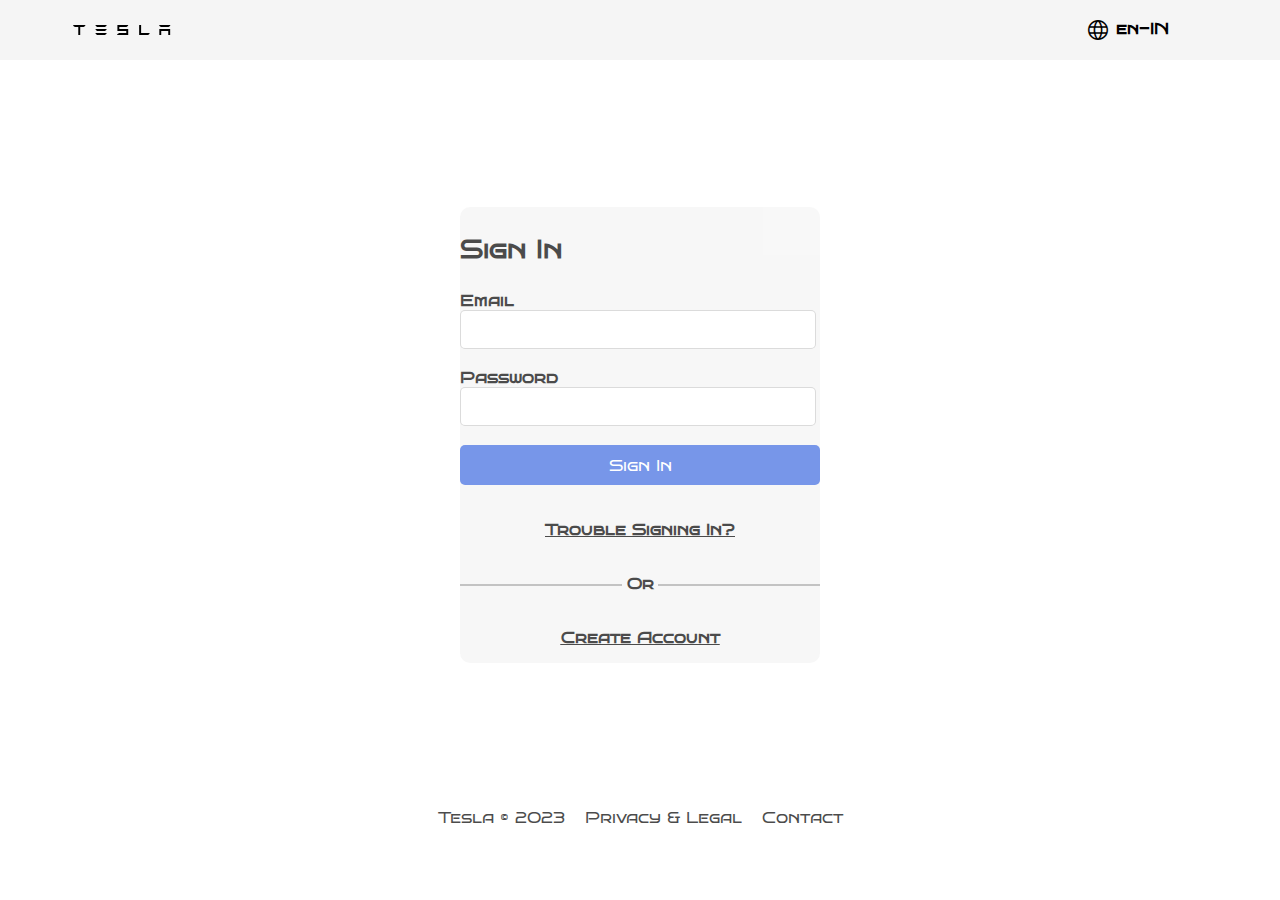
<file: account.html>
<!DOCTYPE html>
<html lang="en">
<head>
    <title>Tesla SSO - Sign in</title>
    <link rel="stylesheet" href="account.css">
    <link rel="stylesheet" href="https://fonts.googleapis.com/css2?family=Material+Symbols+Outlined:opsz,wght,FILL,GRAD@20..48,100..700,0..1,-50..200" />
    <link rel="preconnect" href="https://fonts.googleapis.com">
    <link rel="preconnect" href="https://fonts.gstatic.com" crossorigin>
    <link href="https://fonts.googleapis.com/css2?family=Bruno+Ace+SC&display=swap" rel="stylesheet">
    <link rel="icon" type="image/x-icon" href="tesla_logo_icon_169601.png">
</head>
<body>
    <header>
        <nav>
            <div class="one"> 
                <a href="#">
                <svg class="tds-icon tds-icon-logo-wordmark tds-site-logo-icon" viewBox="0 0 342 35" xmlns="http://www.w3.org/2000/svg">
                <path d="M0 .1a9.7 9.7 0 0 0 7 7h11l.5.1v27.6h6.8V7.3L26 7h11a9.8 9.8 0 0 0 7-7H0zm238.6 0h-6.8v34.8H263a9.7 9.7 0 0 0 6-6.8h-30.3V0zm-52.3 6.8c3.6-1 6.6-3.8 7.4-6.9l-38.1.1v20.6h31.1v7.2h-24.4a13.6 13.6 0 0 0-8.7 7h39.9v-21h-31.2v-7h24zm116.2 28h6.7v-14h24.6v14h6.7v-21h-38zM85.3 7h26a9.6 9.6 0 0 0 7.1-7H78.3a9.6 9.6 0 0 0 7 7zm0 13.8h26a9.6 9.6 0 0 0 7.1-7H78.3a9.6 9.6 0 0 0 7 7zm0 14.1h26a9.6 9.6 0 0 0 7.1-7H78.3a9.6 9.6 0 0 0 7 7zM308.5 7h26a9.6 9.6 0 0 0 7-7h-40a9.6 9.6 0 0 0 7 7z" fill="currentColor">
                </path>
                </svg></a>
            </div>
            <div class="two"></div>
            <div class="lang">
                <button class="btn">
                    <span class="material-symbols-outlined">language</span>
                    en-IN
                </button>
            </div>
        </nav>
    </header>
    <div class="account">
        <form name="userinfo" onsubmit="return validate()">
            <p style="font-size: 26px;">Sign In</p>
            Email<br>
            <input type="email" name="email" pattern="[a-z0-9._%+-]+@[a-z0-9.-]+\.[a-z]{2,}$"><br><br>
            Password<br>
            <input type="text" name="password" pattern="(?=.*\d)(?=.*[a-z])(?=.*[A-Z]).{8,}"><br><br>
            <button class="btn" type="submit">Sign In</button><br><br>
            <p class="sign"><a href="#">Trouble Signing In?</a></p><br>
            <div class="or">Or</div><br>
            <p class="sign"><a href="signup.html">Create Account</a></p>
            <!-- <button class="btn1" type="submit">Create Account</button><br><br> -->
        </form>
    </div><br>
    <footer>
        <div class="foot">
            <ul>
                <li><a href="#">Tesla © 2023</a></li>
                <li><a href="#">Privacy & Legal</a></li>
                <li><a href="#">Contact</a></li>
            </ul>
        </div>
    </footer>
    <script src="signin.js"></script>
</body>
</html>
</file>
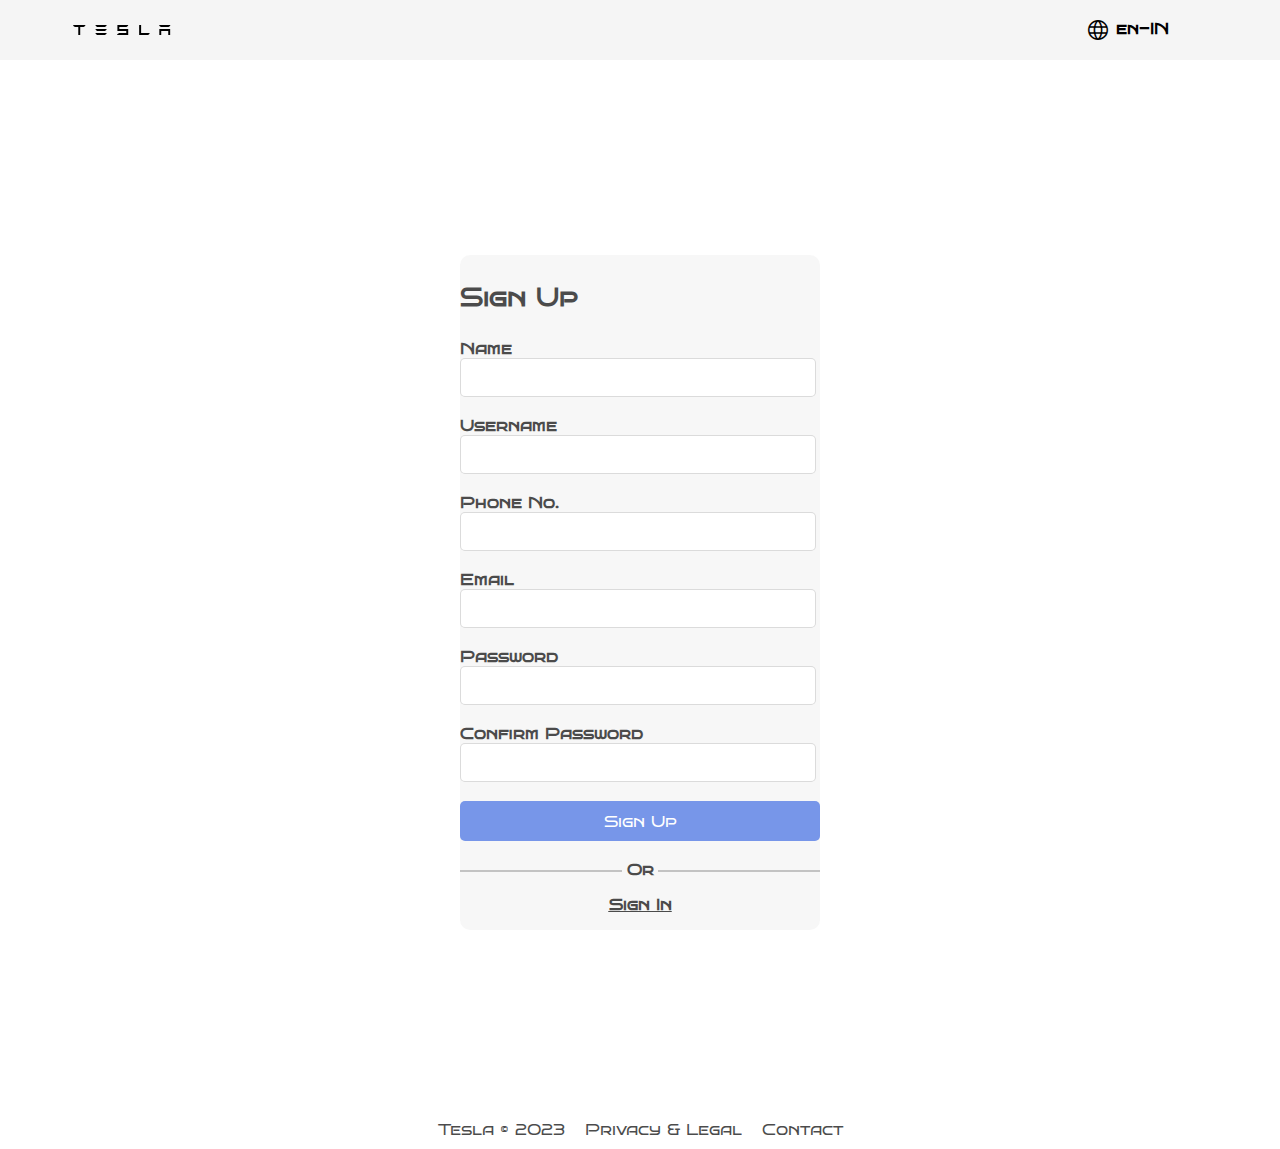
<file: signup.html>
<!DOCTYPE html>
<html lang="en">

<head>
    <title>Tesla SSO - Sign Up</title>
    <link rel="stylesheet" href="signup.css">
    <link rel="stylesheet" href="https://fonts.googleapis.com/css2?family=Material+Symbols+Outlined:opsz,wght,FILL,GRAD@20..48,100..700,0..1,-50..200"/>
    <link rel="preconnect" href="https://fonts.googleapis.com">
    <link rel="preconnect" href="https://fonts.gstatic.com" crossorigin>
    <link href="https://fonts.googleapis.com/css2?family=Bruno+Ace+SC&display=swap" rel="stylesheet">
    <link rel="icon" type="image/x-icon" href="tesla_logo_icon_169601.png">  
</head>
<body>
    <header>
        <nav>
            <div class="one"> 
                <a href="#">
                <svg class="tds-icon tds-icon-logo-wordmark tds-site-logo-icon" viewBox="0 0 342 35" xmlns="http://www.w3.org/2000/svg">
                <path d="M0 .1a9.7 9.7 0 0 0 7 7h11l.5.1v27.6h6.8V7.3L26 7h11a9.8 9.8 0 0 0 7-7H0zm238.6 0h-6.8v34.8H263a9.7 9.7 0 0 0 6-6.8h-30.3V0zm-52.3 6.8c3.6-1 6.6-3.8 7.4-6.9l-38.1.1v20.6h31.1v7.2h-24.4a13.6 13.6 0 0 0-8.7 7h39.9v-21h-31.2v-7h24zm116.2 28h6.7v-14h24.6v14h6.7v-21h-38zM85.3 7h26a9.6 9.6 0 0 0 7.1-7H78.3a9.6 9.6 0 0 0 7 7zm0 13.8h26a9.6 9.6 0 0 0 7.1-7H78.3a9.6 9.6 0 0 0 7 7zm0 14.1h26a9.6 9.6 0 0 0 7.1-7H78.3a9.6 9.6 0 0 0 7 7zM308.5 7h26a9.6 9.6 0 0 0 7-7h-40a9.6 9.6 0 0 0 7 7z" fill="currentColor">
                </path>
                </svg></a>
            </div>
            <div class="two"></div>
            <div class="lang">
                <button class="btn">
                    <span class="material-symbols-outlined">language</span>
                    en-IN
                </button>
            </div>
        </nav>
    </header>

    <div class="account">
        <form name="userinfo" onsubmit="return validate()">
            <p style="font-size: 26px;">Sign Up</p>
            Name<br>
            <input type="text" name="name"><br><br>
            Username<br>
            <input type="text" name="username"><br><br>
            Phone No.<br>
            <input type="text" name="phone"><br><br>
            Email<br>
            <input type="email" name ="email" pattern="[a-z0-9._%+-]+@[a-z0-9.-]+\.[a-z]{2,}$"><br><br>
            Password<br>
            <input type="password" name="password" pattern="(?=.*\d)(?=.*[a-z])(?=.*[A-Z]).{8,}"><br><br>
            Confirm Password<br>
            <input type="password" name="confirm" pattern="(?=.*\d)(?=.*[a-z])(?=.*[A-Z]).{8,}"><br><br>

            <button class="btn" id="submit" type="submit">Sign Up</button><br><br>
            <div class="or">Or</div>
            <p class="sign"><a href="account.html">Sign In</a></p>
        </form>
    </div>

    <footer>
        <div class="foot">
            <ul>
                <li><a href="#">Tesla © 2023</a></li>
                <li><a href="#">Privacy & Legal</a></li>
                <li><a href="#">Contact</a></li>
            </ul>
        </div>
    </footer>

    <script src="signup.js"></script>
</body>
</html>
</file>
<file: account.css>
body{
    padding: 0;
    margin: 0;
    height: 100vh;
    /* background: url()
    no-repeat center fixed;
    background-size: cover;  */
}
   
header{
    /* border: 2px solid black; */
    position: sticky;
    width: 100%;
    margin-bottom: 0;
    background-color: whitesmoke;
}

nav{
    flex: 100%;
    display: flex;   
}

.one{
    /* border:2px solid red; */
    width: 20%;
    display: flex;
    justify-content: center;
    /* opacity: .7; */
    /* padding-top: 10px; */
}

.one svg{
    width: 40%;
    color: black;
}

.one a{
    /* border: 2px solid orangered; */
    display: flex;  
    justify-content: center;
}

.two{
    /* border:2px solid blue; */
    flex: 60%;
    display: flex;
}

.lang{
    /* border: 2px solid darkblue; */
    display: flex;
    flex: 20%;
    flex-flow: wrap;
    justify-content: end;
    padding: 30px;
    margin: 0;
    font-family: 'Bruno Ace SC', cursive;
    transition: background-color .40s ease;
}

.material-symbols-outlined {
    /* border: 2px solid black; */
    font-variation-settings:
    'FILL' 0,
    'wght' 400,
    'GRAD' 0,
    'opsz' 48;
    color: black;
    vertical-align: middle;
}

.lang .btn{
    /* border: 2px solid red; */
    position: absolute;
    transform: translate(-50%, -50%);
    -ms-transform: translate(-50%, -50%);
    background-color: transparent;
    font-family: 'Bruno Ace SC', cursive;
    color: black;
    font-size: 16px;
    padding: 10px 20px;
    border: none;
    cursor: pointer;
    border-radius: 5px;
    justify-content: center;
    align-items: center;
    font-weight: bold;
}

.lang .btn:hover{
    background-color: lightgray;
}

.lang .btn::before{
    content: "";
    position: absolute;
    bottom: 0;
    left: 0;
    width: 0;
    height: 2px;
    transition: .4s ease-in-out;
    background-color: rgba(0,0,0,.9);
}
  
.lang .btn:hover:before{
    width: 100%;
}

.account{
    /* border: 2px solid black; */
    display: flex;
    flex-wrap: wrap;
    justify-content: center;
    height: 80vh;
    align-items: center;
    font-weight: bold;
    padding-top: 15px;
}

.account form{
    background-color: whitesmoke;
    border-radius: 10px;
    /* border: 2px solid red; */
    justify-content: center;
    align-items: center; 
    font-family: 'Bruno Ace SC', cursive;
    opacity: .7;
}

.account form input{
    position: relative;
    /* background-color: whitesmoke; */
    color: black;
    font-size: 1.2em;
    border-radius: 5px;
    justify-content: center;
    vertical-align: middle;
    text-align: center;
    height: 35px;
    width: 350px;
    border: 1px solid rgb(0, 0, 0,.2);
    font-family: 'Bruno Ace SC', cursive;
    font-family: 'Poppins', sans-serif;
}

.account .sign {
    text-align: center;
    text-decoration: underline;
}

.account .sign a{
    color: black;
}

.or::before{
    content: "";
    position: absolute;
    background-color: black;
    height: 2px;
    width: 45%;
    left: 0;
    top: 50%;
    opacity: .3;
}

.account .or{
    position: relative;
    text-align: center;
}

.or::after{
    content: "";
    position: absolute;
    background-color: black;
    height: 2px;
    width: 45%;
    right: 0;
    top: 50%;
    opacity: .3;
}

.account form input:focus{
    outline: none;
}
.account .btn{
    /* background-color: transparent; */
    font-family: 'Bruno Ace SC', cursive;
    color: white;
    background-color: #3e6ae1;
    font-size: 16px;
    cursor: pointer;
    border-radius: 5px;
    justify-content: center;
    text-align: center;
    height: 40px;
    width: 360px;
    border: none;
}

.account .btn:hover{
    background-color: #6e8eee;
}

.account .btn1{
    /* border: 2px solid red; */
    background-color: transparent;
    font-family: 'Bruno Ace SC', cursive;
    color: black;
    background-color: whitesmoke;
    font-size: 16px;
    cursor: pointer;
    border-radius: 5px;
    justify-content: center;
    text-align: center;
    height: 40px;
    width: 360px;
    border: 1px solid rgb(0, 0, 0,.5);
    font-weight: bold;
    opacity: .7;
}

.account .btn1:hover{
    background-color: lightgrey;
}

footer{
    /* border: 2px solid red; */
    width: 100%;
    display: flex;
    flex-wrap: wrap;
    position: relative;
    left: 0;
    bottom: 15px;
    margin: 0;
    margin-bottom: 20px;
}

.foot{
    flex: 100%;
    display: flex;
    flex-wrap: wrap;
    justify-content: center;
    text-align: center;
    font-family: 'Bruno Ace SC', cursive;
}

.foot ul{
    display: flex;
    flex-flow: wrap row;
    padding: 0;
    margin: 0;
    list-style: none;
}

.foot ul li{
    /* border: 2px solid black; */
    display: block;
}

.foot ul li a{
    /* border: 2px solid red; */
    display: block;
    flex-wrap: wrap;
    color: black;
    margin: 10px;
    text-align: center;
    text-decoration: none;
    border-radius: 5px;
    transition: background-color .40s ease;
    opacity: .7;
    position: relative;
}

.foot ul li a::before{
    content: "";
    position: absolute;
    bottom: 0;
    left: 0;
    width: 0;
    height: 2px;  
    transition: .4s ease-in-out;
    background-color: rgba(0,0,0,.9);
}

.foot ul li a:hover:before{
    width: 100%;
}
</file>
<file: signup.css>
body{
    padding: 0;
    margin: 0;
    height: 100vh;
    /* background: url()
    no-repeat center fixed;
    background-size: cover;  */
}
   
header{
    /* border: 2px solid black; */
    position: sticky;
    width: 100%;
    margin-bottom: 0;
    background-color: whitesmoke;
}

nav{
    flex: 100%;
    display: flex;   
}

.one{
    /* border:2px solid red; */
    width: 20%;
    display: flex;
    justify-content: center;
    /* opacity: .7; */
    /* padding-top: 10px; */
}

.one svg{
    width: 40%;
    color: black;
}

.one a{
    /* border: 2px solid orangered; */
    display: flex;  
    justify-content: center;
}

.two{
    /* border:2px solid blue; */
    flex: 60%;
    display: flex;
}

.lang{
    /* border: 2px solid darkblue; */
    display: flex;
    flex: 20%;
    flex-flow: wrap;
    justify-content: end;
    padding: 30px;
    margin: 0;
    font-family: 'Bruno Ace SC', cursive;
    transition: background-color .40s ease;
}

.material-symbols-outlined {
    /* border: 2px solid black; */
    font-variation-settings:
    'FILL' 0,
    'wght' 400,
    'GRAD' 0,
    'opsz' 48;
    color: black;
    vertical-align: middle;
}

.lang .btn{
    /* border: 2px solid red; */
    position: absolute;
    transform: translate(-50%, -50%);
    -ms-transform: translate(-50%, -50%);
    background-color: transparent;
    font-family: 'Bruno Ace SC', cursive;
    color: black;
    font-size: 16px;
    padding: 10px 20px;
    border: none;
    cursor: pointer;
    border-radius: 5px;
    justify-content: center;
    align-items: center;
    font-weight: bold;
}

.lang .btn:hover{
    background-color: lightgray;
}

.lang .btn::before{
    content: "";
    position: absolute;
    bottom: 0;
    left: 0;
    width: 0;
    height: 2px;
    transition: .4s ease-in-out;
    background-color: rgba(0,0,0,.9);
}
  
.lang .btn:hover:before{
    width: 100%;
}

.account{
    /* border: 2px solid black; */
    display: flex;
    flex-wrap: wrap;
    justify-content: center;
    height: 115vh;
    align-items: center;
    font-weight: bold;
    padding-top: 15px;
}

.account form{
    background-color: whitesmoke;
    border-radius: 10px;
    /* border: 2px solid red; */
    justify-content: center;
    align-items: center; 
    font-family: 'Bruno Ace SC', cursive;
    opacity: .7;
}

.account form input{
    position: relative;
    /* background-color: whitesmoke; */
    color: black;
    font-size: 1.2em;
    border-radius: 5px;
    justify-content: center;
    vertical-align: middle;
    text-align: center;
    height: 35px;
    width: 350px;
    border: 1px solid rgb(0, 0, 0,.2);
    font-family: 'Bruno Ace SC', cursive;
    font-family: 'Poppins', sans-serif;
}

.account .sign {
    text-align: center;
    text-decoration: underline;
}

.account .sign a{
    color: black;
}

.or::before{
    content: "";
    position: absolute;
    background-color: black;
    height: 2px;
    width: 45%;
    left: 0;
    top: 50%;
    opacity: .3;
}

.account .or{
    position: relative;
    text-align: center;
}

.or::after{
    content: "";
    position: absolute;
    background-color: black;
    height: 2px;
    width: 45%;
    right: 0;
    top: 50%;
    opacity: .3;
}

.account form input:focus{
    outline: none;
}
.account .btn{
    /* background-color: transparent; */
    font-family: 'Bruno Ace SC', cursive;
    color: white;
    background-color: #3e6ae1;
    font-size: 16px;
    cursor: pointer;
    border-radius: 5px;
    justify-content: center;
    text-align: center;
    height: 40px;
    width: 360px;
    border: none;
}

.account .btn:hover{
    background-color: #6e8eee;
}

.account .btn1{
    /* border: 2px solid red; */
    background-color: transparent;
    font-family: 'Bruno Ace SC', cursive;
    color: black;
    background-color: whitesmoke;
    font-size: 16px;
    cursor: pointer;
    border-radius: 5px;
    justify-content: center;
    text-align: center;
    height: 40px;
    width: 360px;
    border: 1px solid rgb(0, 0, 0,.5);
    font-weight: bold;
    opacity: .7;
}

.account .btn1:hover{
    background-color: lightgrey;
}

footer{
    /* border: 2px solid red; */
    width: 100%;
    display: flex;
    flex-wrap: wrap;
    position: relative;
    left: 0;
    bottom: 0px;
    margin: 0;
    margin-bottom: 20px;
}

.foot{
    flex: 100%;
    display: flex;
    flex-wrap: wrap;
    justify-content: center;
    text-align: center;
    font-family: 'Bruno Ace SC', cursive;
}

.foot ul{
    display: flex;
    flex-flow: wrap row;
    padding: 0;
    margin: 0;
    list-style: none;
}

.foot ul li{
    /* border: 2px solid black; */
    display: block;
}

.foot ul li a{
    /* border: 2px solid red; */
    display: block;
    flex-wrap: wrap;
    color: black;
    margin: 10px;
    text-align: center;
    text-decoration: none;
    border-radius: 5px;
    transition: background-color .40s ease;
    opacity: .7;
    position: relative;
}

.foot ul li a::before{
    content: "";
    position: absolute;
    bottom: 0;
    left: 0;
    width: 0;
    height: 2px;  
    transition: .4s ease-in-out;
    background-color: rgba(0,0,0,.9);
}

.foot ul li a:hover:before{
    width: 100%;
}
</file>
